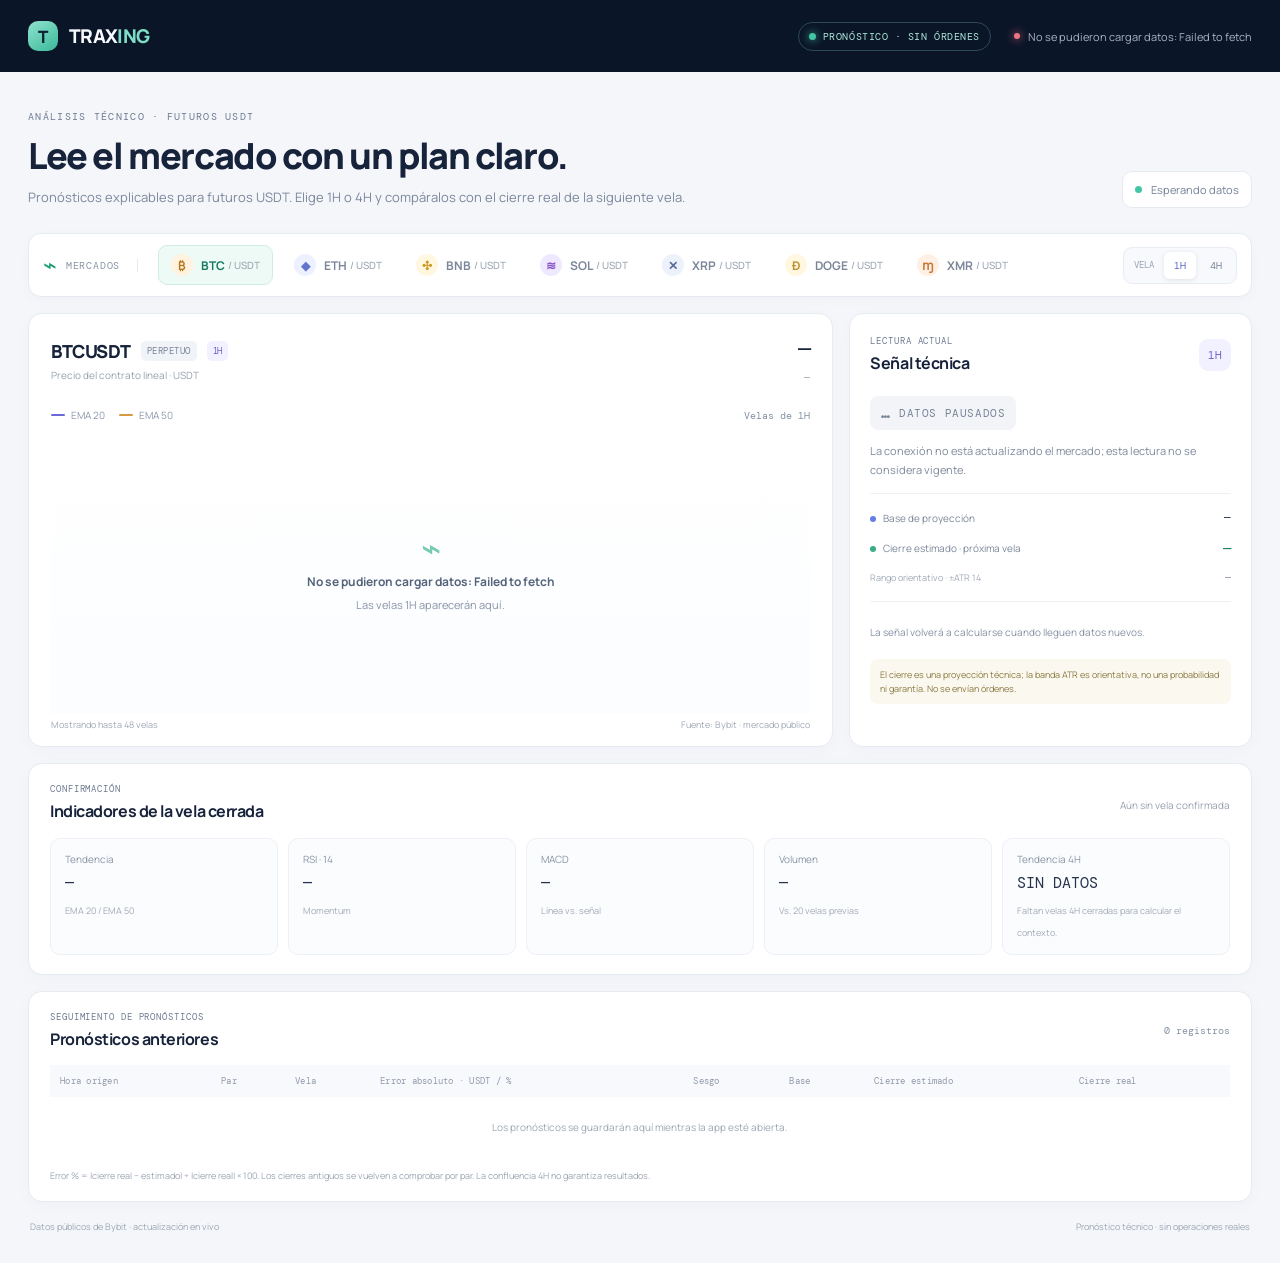
<file: index.html>
<!doctype html>
<html lang="es">
  <head>
    <meta charset="utf-8" />
    <meta name="viewport" content="width=device-width, initial-scale=1" />
    <meta name="theme-color" content="#0b1528" />
    <meta name="description" content="TRAXING: panel técnico experimental para futuros cripto en velas de 1 h y 4 h." />
    <meta name="mobile-web-app-capable" content="yes" />
    <link rel="manifest" href="./manifest.webmanifest" />
    <title>TRAXING — pronósticos de futuros 1H/4H</title>
    <link rel="stylesheet" href="./styles.css" />
    <script type="module" src="./src/app.js"></script>
  </head>
  <body>
    <div class="app-shell">
      <header class="topbar">
        <a class="brand" href="./" aria-label="TRAXING inicio">
          <span class="brand-mark" aria-hidden="true">T</span>
          <span>TRAX<span class="brand-accent">ING</span></span>
        </a>
        <div class="topbar-right">
          <span class="mode-pill"><span class="mode-dot"></span> PRONÓSTICO · SIN ÓRDENES</span>
          <div class="connection" id="market-status" role="status" aria-live="polite">
            <span class="connection-dot"></span><span>Preparando mercado</span>
          </div>
        </div>
      </header>

      <main>
        <section class="intro-row">
          <div>
            <p class="eyebrow">ANÁLISIS TÉCNICO · FUTUROS USDT</p>
            <h1>Lee el mercado con un plan claro.</h1>
            <p class="intro-copy">Pronósticos explicables para futuros USDT. Elige 1H o 4H y compáralos con el cierre real de la siguiente vela.</p>
          </div>
          <div class="updated-chip"><span class="pulse-dot"></span><span id="last-updated">Esperando datos</span></div>
        </section>

        <section class="market-strip" aria-label="Selecciona un contrato">
          <div class="market-strip-label"><span class="tiny-chart-icon">⌁</span> MERCADOS</div>
          <div id="symbol-picker" class="symbol-picker">
            <button class="symbol-button is-active" type="button" data-symbol="BTCUSDT" aria-pressed="true"><span class="coin-icon coin-btc">₿</span><span>BTC</span><span class="symbol-quote">/ USDT</span></button>
            <button class="symbol-button" type="button" data-symbol="ETHUSDT" aria-pressed="false"><span class="coin-icon coin-eth">◆</span><span>ETH</span><span class="symbol-quote">/ USDT</span></button>
            <button class="symbol-button" type="button" data-symbol="BNBUSDT" aria-pressed="false"><span class="coin-icon coin-bnb">✣</span><span>BNB</span><span class="symbol-quote">/ USDT</span></button>
            <button class="symbol-button" type="button" data-symbol="SOLUSDT" aria-pressed="false"><span class="coin-icon coin-sol">≋</span><span>SOL</span><span class="symbol-quote">/ USDT</span></button>
            <button class="symbol-button" type="button" data-symbol="XRPUSDT" aria-pressed="false"><span class="coin-icon coin-xrp">✕</span><span>XRP</span><span class="symbol-quote">/ USDT</span></button>
            <button class="symbol-button" type="button" data-symbol="DOGEUSDT" aria-pressed="false"><span class="coin-icon coin-doge">Ð</span><span>DOGE</span><span class="symbol-quote">/ USDT</span></button>
            <button class="symbol-button" type="button" data-symbol="XMRUSDT" aria-pressed="false"><span class="coin-icon coin-xmr">ɱ</span><span>XMR</span><span class="symbol-quote">/ USDT</span></button>
          </div>
          <div class="timeframe-picker" id="timeframe-picker" aria-label="Marco temporal del pronóstico">
            <span class="timeframe-label">VELA</span>
            <button class="timeframe-button is-active" type="button" data-timeframe="60" aria-pressed="true">1H</button>
            <button class="timeframe-button" type="button" data-timeframe="240" aria-pressed="false">4H</button>
          </div>
        </section>

        <section class="dashboard-grid">
          <article class="panel chart-panel">
            <div class="panel-heading chart-heading">
              <div>
                <div class="asset-heading"><span id="active-symbol">BTCUSDT</span><span class="perp-tag">PERPETUO</span><span class="active-timeframe" id="active-timeframe">1H</span></div>
                <p class="subtle-heading">Precio del contrato lineal · USDT</p>
              </div>
              <div class="price-stack"><strong id="current-price">—</strong><span id="price-change" class="price-change">Cargando</span></div>
            </div>
            <div class="chart-legend">
              <span class="legend-key"><i class="legend-line legend-ema20"></i> EMA 20</span>
              <span class="legend-key"><i class="legend-line legend-ema50"></i> EMA 50</span>
              <span class="legend-spacer"></span>
              <span id="candle-state" class="candle-state">Velas de 1 h</span>
            </div>
            <div class="chart-wrap" id="chart-wrap">
              <canvas id="chart" aria-label="Gráfico de velas del marco seleccionado"></canvas>
              <div id="chart-empty" class="chart-empty"><span class="empty-glyph">⌁</span><strong>Conectando con el mercado</strong><span>Las velas horarias aparecerán aquí.</span></div>
            </div>
            <div class="chart-footer"><span>Mostrando hasta 48 velas</span><span>Fuente: Bybit · mercado público</span></div>
          </article>

          <aside class="panel signal-panel" id="signal-card" aria-live="polite">
            <div class="panel-heading signal-heading">
              <div><p class="panel-kicker">LECTURA ACTUAL</p><h2>Señal técnica</h2></div>
              <span class="hour-badge" id="signal-timeframe">1H</span>
            </div>
            <div class="signal-status status-wait" id="signal-status"><span class="signal-icon">…</span><span id="signal-label">ESPERAR</span></div>
            <p class="signal-summary" id="signal-summary">Analizando tendencia, momentum y volumen de la última vela cerrada.</p>
            <div class="signal-levels">
              <div class="level-row"><span><i class="level-bullet entry-bullet"></i>Base de proyección</span><strong id="forecast-base">—</strong></div>
              <div class="level-row forecast-close-row"><span><i class="level-bullet target-bullet"></i>Cierre estimado · próxima vela</span><strong id="forecast-close">—</strong></div>
              <div class="level-row subdued-row"><span>Rango orientativo · ±ATR 14</span><strong id="forecast-range">—</strong></div>
            </div>
            <p class="forecast-summary" id="forecast-summary">Esperando datos para calcular el cierre aproximado.</p>
            <div class="signal-reasons" id="signal-reasons"><p>Las razones de la señal aparecerán cuando haya datos suficientes.</p></div>
            <p class="estimate-note">El cierre es una proyección técnica; la banda ATR es orientativa, no una probabilidad ni garantía. No se envían órdenes.</p>
          </aside>
        </section>

        <section class="panel indicator-panel">
          <div class="section-heading"><div><p class="panel-kicker">CONFIRMACIÓN</p><h2>Indicadores de la vela cerrada</h2></div><span class="subtle-heading" id="signal-candle-time">Aún sin vela confirmada</span></div>
          <div class="indicator-grid">
            <div class="indicator-card"><span>Tendencia</span><strong id="trend-value">—</strong><small>EMA 20 / EMA 50</small></div>
            <div class="indicator-card"><span>RSI · 14</span><strong id="rsi-value">—</strong><small>Momentum</small></div>
            <div class="indicator-card"><span>MACD</span><strong id="macd-value">—</strong><small>Línea vs. señal</small></div>
            <div class="indicator-card"><span>Volumen</span><strong id="volume-value">—</strong><small>Vs. 20 velas previas</small></div>
            <div class="indicator-card" id="context-card"><span>Tendencia 4H</span><strong id="context-value">—</strong><small id="context-note">Filtro de confluencia</small></div>
          </div>
        </section>

        <section class="panel journal-panel">
          <div class="section-heading journal-title-row"><div><p class="panel-kicker">SEGUIMIENTO DE PRONÓSTICOS</p><h2>Pronósticos anteriores</h2></div><span class="journal-count" id="journal-count">0 registros</span></div>
          <div class="table-scroll">
            <table>
              <thead><tr><th>Hora origen</th><th>Par</th><th>Vela</th><th>Error absoluto · USDT / %</th><th>Sesgo</th><th>Base</th><th>Cierre estimado</th><th>Cierre real</th></tr></thead>
              <tbody id="forecast-journal"><tr class="empty-row"><td colspan="8">Los pronósticos se guardarán aquí mientras la app esté abierta.</td></tr></tbody>
            </table>
          </div>
          <p class="journal-footnote">Error % = |cierre real − estimado| ÷ |cierre real| × 100. Los cierres antiguos se vuelven a comprobar por par. La confluencia 4H no garantiza resultados.</p>
        </section>

        <footer class="page-footer"><span>Datos públicos de Bybit · actualización en vivo</span><span>Pronóstico técnico · sin operaciones reales</span></footer>
      </main>
    </div>
  </body>
</html>
</file>
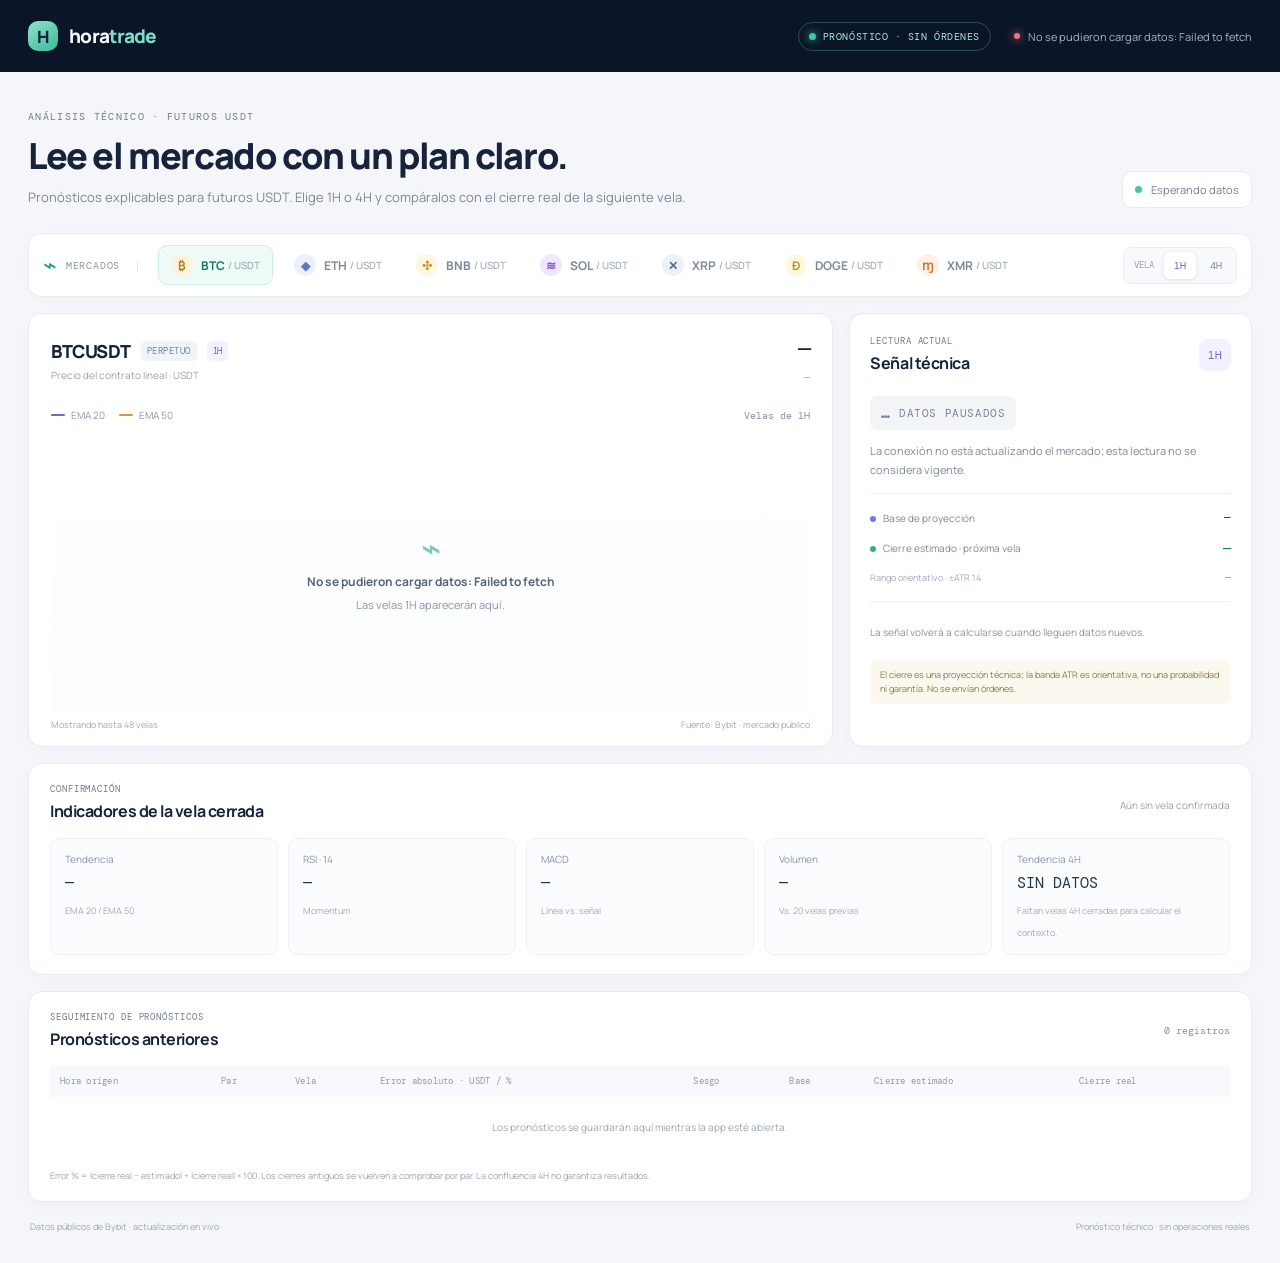
<file: crypto-futures-hourly-app/index.html>
<!doctype html>
<html lang="es">
  <head>
    <meta charset="utf-8" />
    <meta name="viewport" content="width=device-width, initial-scale=1" />
    <meta name="theme-color" content="#0b1528" />
    <meta name="description" content="Panel experimental de pronósticos técnicos de futuros cripto en velas de 1 h y 4 h." />
    <title>HoraTrade — pronósticos de futuros 1H/4H</title>
    <link rel="stylesheet" href="/styles.css" />
    <script type="module" src="/src/app.js"></script>
  </head>
  <body>
    <div class="app-shell">
      <header class="topbar">
        <a class="brand" href="/" aria-label="HoraTrade inicio">
          <span class="brand-mark" aria-hidden="true">H</span>
          <span>hora<span class="brand-accent">trade</span></span>
        </a>
        <div class="topbar-right">
          <span class="mode-pill"><span class="mode-dot"></span> PRONÓSTICO · SIN ÓRDENES</span>
          <div class="connection" id="market-status" role="status" aria-live="polite">
            <span class="connection-dot"></span><span>Preparando mercado</span>
          </div>
        </div>
      </header>

      <main>
        <section class="intro-row">
          <div>
            <p class="eyebrow">ANÁLISIS TÉCNICO · FUTUROS USDT</p>
            <h1>Lee el mercado con un plan claro.</h1>
            <p class="intro-copy">Pronósticos explicables para futuros USDT. Elige 1H o 4H y compáralos con el cierre real de la siguiente vela.</p>
          </div>
          <div class="updated-chip"><span class="pulse-dot"></span><span id="last-updated">Esperando datos</span></div>
        </section>

        <section class="market-strip" aria-label="Selecciona un contrato">
          <div class="market-strip-label"><span class="tiny-chart-icon">⌁</span> MERCADOS</div>
          <div id="symbol-picker" class="symbol-picker">
            <button class="symbol-button is-active" type="button" data-symbol="BTCUSDT" aria-pressed="true"><span class="coin-icon coin-btc">₿</span><span>BTC</span><span class="symbol-quote">/ USDT</span></button>
            <button class="symbol-button" type="button" data-symbol="ETHUSDT" aria-pressed="false"><span class="coin-icon coin-eth">◆</span><span>ETH</span><span class="symbol-quote">/ USDT</span></button>
            <button class="symbol-button" type="button" data-symbol="BNBUSDT" aria-pressed="false"><span class="coin-icon coin-bnb">✣</span><span>BNB</span><span class="symbol-quote">/ USDT</span></button>
            <button class="symbol-button" type="button" data-symbol="SOLUSDT" aria-pressed="false"><span class="coin-icon coin-sol">≋</span><span>SOL</span><span class="symbol-quote">/ USDT</span></button>
            <button class="symbol-button" type="button" data-symbol="XRPUSDT" aria-pressed="false"><span class="coin-icon coin-xrp">✕</span><span>XRP</span><span class="symbol-quote">/ USDT</span></button>
            <button class="symbol-button" type="button" data-symbol="DOGEUSDT" aria-pressed="false"><span class="coin-icon coin-doge">Ð</span><span>DOGE</span><span class="symbol-quote">/ USDT</span></button>
            <button class="symbol-button" type="button" data-symbol="XMRUSDT" aria-pressed="false"><span class="coin-icon coin-xmr">ɱ</span><span>XMR</span><span class="symbol-quote">/ USDT</span></button>
          </div>
          <div class="timeframe-picker" id="timeframe-picker" aria-label="Marco temporal del pronóstico">
            <span class="timeframe-label">VELA</span>
            <button class="timeframe-button is-active" type="button" data-timeframe="60" aria-pressed="true">1H</button>
            <button class="timeframe-button" type="button" data-timeframe="240" aria-pressed="false">4H</button>
          </div>
        </section>

        <section class="dashboard-grid">
          <article class="panel chart-panel">
            <div class="panel-heading chart-heading">
              <div>
                <div class="asset-heading"><span id="active-symbol">BTCUSDT</span><span class="perp-tag">PERPETUO</span><span class="active-timeframe" id="active-timeframe">1H</span></div>
                <p class="subtle-heading">Precio del contrato lineal · USDT</p>
              </div>
              <div class="price-stack"><strong id="current-price">—</strong><span id="price-change" class="price-change">Cargando</span></div>
            </div>
            <div class="chart-legend">
              <span class="legend-key"><i class="legend-line legend-ema20"></i> EMA 20</span>
              <span class="legend-key"><i class="legend-line legend-ema50"></i> EMA 50</span>
              <span class="legend-spacer"></span>
              <span id="candle-state" class="candle-state">Velas de 1 h</span>
            </div>
            <div class="chart-wrap" id="chart-wrap">
              <canvas id="chart" aria-label="Gráfico de velas del marco seleccionado"></canvas>
              <div id="chart-empty" class="chart-empty"><span class="empty-glyph">⌁</span><strong>Conectando con el mercado</strong><span>Las velas horarias aparecerán aquí.</span></div>
            </div>
            <div class="chart-footer"><span>Mostrando hasta 48 velas</span><span>Fuente: Bybit · mercado público</span></div>
          </article>

          <aside class="panel signal-panel" id="signal-card" aria-live="polite">
            <div class="panel-heading signal-heading">
              <div><p class="panel-kicker">LECTURA ACTUAL</p><h2>Señal técnica</h2></div>
              <span class="hour-badge" id="signal-timeframe">1H</span>
            </div>
            <div class="signal-status status-wait" id="signal-status"><span class="signal-icon">…</span><span id="signal-label">ESPERAR</span></div>
            <p class="signal-summary" id="signal-summary">Analizando tendencia, momentum y volumen de la última vela cerrada.</p>
            <div class="signal-levels">
              <div class="level-row"><span><i class="level-bullet entry-bullet"></i>Base de proyección</span><strong id="forecast-base">—</strong></div>
              <div class="level-row forecast-close-row"><span><i class="level-bullet target-bullet"></i>Cierre estimado · próxima vela</span><strong id="forecast-close">—</strong></div>
              <div class="level-row subdued-row"><span>Rango orientativo · ±ATR 14</span><strong id="forecast-range">—</strong></div>
            </div>
            <p class="forecast-summary" id="forecast-summary">Esperando datos para calcular el cierre aproximado.</p>
            <div class="signal-reasons" id="signal-reasons"><p>Las razones de la señal aparecerán cuando haya datos suficientes.</p></div>
            <p class="estimate-note">El cierre es una proyección técnica; la banda ATR es orientativa, no una probabilidad ni garantía. No se envían órdenes.</p>
          </aside>
        </section>

        <section class="panel indicator-panel">
          <div class="section-heading"><div><p class="panel-kicker">CONFIRMACIÓN</p><h2>Indicadores de la vela cerrada</h2></div><span class="subtle-heading" id="signal-candle-time">Aún sin vela confirmada</span></div>
          <div class="indicator-grid">
            <div class="indicator-card"><span>Tendencia</span><strong id="trend-value">—</strong><small>EMA 20 / EMA 50</small></div>
            <div class="indicator-card"><span>RSI · 14</span><strong id="rsi-value">—</strong><small>Momentum</small></div>
            <div class="indicator-card"><span>MACD</span><strong id="macd-value">—</strong><small>Línea vs. señal</small></div>
            <div class="indicator-card"><span>Volumen</span><strong id="volume-value">—</strong><small>Vs. 20 velas previas</small></div>
            <div class="indicator-card" id="context-card"><span>Tendencia 4H</span><strong id="context-value">—</strong><small id="context-note">Filtro de confluencia</small></div>
          </div>
        </section>

        <section class="panel journal-panel">
          <div class="section-heading journal-title-row"><div><p class="panel-kicker">SEGUIMIENTO DE PRONÓSTICOS</p><h2>Pronósticos anteriores</h2></div><span class="journal-count" id="journal-count">0 registros</span></div>
          <div class="table-scroll">
            <table>
              <thead><tr><th>Hora origen</th><th>Par</th><th>Vela</th><th>Error absoluto · USDT / %</th><th>Sesgo</th><th>Base</th><th>Cierre estimado</th><th>Cierre real</th></tr></thead>
              <tbody id="forecast-journal"><tr class="empty-row"><td colspan="8">Los pronósticos se guardarán aquí mientras la app esté abierta.</td></tr></tbody>
            </table>
          </div>
          <p class="journal-footnote">Error % = |cierre real − estimado| ÷ |cierre real| × 100. Los cierres antiguos se vuelven a comprobar por par. La confluencia 4H no garantiza resultados.</p>
        </section>

        <footer class="page-footer"><span>Datos públicos de Bybit · actualización en vivo</span><span>Pronóstico técnico · sin operaciones reales</span></footer>
      </main>
    </div>
  </body>
</html>
</file>
<file: styles.css>
@import url('https://fonts.googleapis.com/css2?family=DM+Mono:wght@400;500&family=Manrope:wght@400;500;600;700;800&display=swap');

:root {
  color-scheme: light;
  --ink: #17233b;
  --muted: #7b879b;
  --line: #e6ebf2;
  --surface: #ffffff;
  --canvas: #f4f6fa;
  --navy: #0b1528;
  --green: #1b9c74;
  --green-soft: #e8f8f2;
  --red: #d65364;
  --red-soft: #fff0f2;
  --violet: #7162d9;
  --mono: 'DM Mono', Consolas, monospace;
  font-family: 'Manrope', 'Segoe UI', sans-serif;
}

* { box-sizing: border-box; }
body { margin: 0; min-width: 320px; background: var(--canvas); color: var(--ink); }
button { font: inherit; }
.app-shell { min-height: 100vh; }
.topbar { height: 72px; background: var(--navy); color: #fff; display: flex; align-items: center; justify-content: space-between; padding: 0 max(28px, calc((100vw - 1280px) / 2)); }
.brand { text-decoration: none; color: #f7f9ff; display: flex; align-items: center; gap: 11px; font-size: 19px; font-weight: 800; letter-spacing: -.7px; }
.brand-mark { display: grid; place-items: center; width: 30px; height: 30px; border-radius: 10px; background: linear-gradient(145deg,#91e3cf,#39b998); color: #0b2433; font-size: 17px; font-weight: 800; }
.brand-accent { color: #7dddc5; }
.topbar-right { display: flex; align-items: center; gap: 23px; }
.mode-pill { display: inline-flex; align-items: center; gap: 7px; padding: 7px 10px; border: 1px solid rgba(147,226,207,.25); border-radius: 999px; color: #aee9d9; font: 10px var(--mono); letter-spacing: .55px; }
.mode-dot, .connection-dot, .pulse-dot { width: 7px; height: 7px; border-radius: 50%; background: #42c6a3; }
.mode-dot { box-shadow: 0 0 9px #42c6a3; }
.connection { display: flex; align-items: center; gap: 8px; color: #a7b3c7; font-size: 11px; }
.connection-dot { width: 6px; height: 6px; background: #8897ad; }
.connection.is-connected .connection-dot { background: #42c6a3; box-shadow: 0 0 8px #42c6a3; }
.connection.is-error .connection-dot { background: #ee7682; box-shadow: 0 0 8px #ee7682; }
main { width: min(1280px, calc(100% - 56px)); margin: 0 auto; padding: 38px 0 30px; }
.intro-row { display: flex; justify-content: space-between; align-items: flex-end; gap: 18px; margin-bottom: 25px; }
.eyebrow, .panel-kicker { margin: 0 0 8px; color: #6e7a91; font: 10px var(--mono); letter-spacing: 1.3px; }
h1 { margin: 0; font-size: clamp(26px, 3vw, 36px); letter-spacing: -1.4px; font-weight: 800; }
.intro-copy { margin: 7px 0 0; max-width: 675px; color: var(--muted); font-size: 13px; line-height: 1.65; }
.updated-chip { display: flex; align-items: center; gap: 9px; white-space: nowrap; color: #718096; font-size: 11px; padding: 10px 12px; background: #fff; border: 1px solid var(--line); border-radius: 10px; }
.pulse-dot { width: 7px; height: 7px; }
.pulse-dot.pulsing { animation: pulse 1.7s infinite; }
@keyframes pulse { 50% { opacity: .35; box-shadow: 0 0 0 5px rgba(66,198,163,.1); } }
.market-strip { display: flex; align-items: center; gap: 20px; background: #fff; border: 1px solid var(--line); border-radius: 13px; padding: 11px 14px; margin-bottom: 16px; box-shadow: 0 3px 12px rgba(30,48,78,.025); }
.market-strip-label { display: flex; align-items: center; gap: 8px; padding-right: 17px; border-right: 1px solid var(--line); color: #8a95a7; font: 10px var(--mono); letter-spacing: .8px; }
.tiny-chart-icon { font: 23px Georgia, serif; color: var(--green); line-height: .6; }
.symbol-picker { display: flex; align-items: center; gap: 8px; flex: 1; }
.symbol-button { display: inline-flex; align-items: center; gap: 8px; padding: 8px 12px; border: 1px solid transparent; background: transparent; border-radius: 9px; color: #7c8799; cursor: pointer; font-weight: 700; font-size: 12px; transition: .16s ease; }
.symbol-button:hover { background: #f7f8fc; }
.symbol-button.is-active { background: #eefaf6; border-color: #cfeee3; color: #16785d; }
.coin-icon { display: inline-grid; place-items: center; width: 22px; height: 22px; border-radius: 50%; font-size: 12px; }
.coin-btc { background: #fff3df; color: #b27a1e; }
.coin-eth { background: #edf0ff; color: #6174ce; }
.coin-bnb { background: #fff7df; color: #cf9825; }
.coin-sol { background: #eee9ff; color: #8954c8; }
.coin-xrp { background: #edf1fb; color: #596b9b; }
.coin-doge { background: #fff7df; color: #bb922c; }
.coin-xmr { background: #fff0e5; color: #c8793a; }
.symbol-quote { color: #9ca6b4; font-size: 10px; font-weight: 500; margin-left: -5px; }
.timeframe-picker { display: inline-flex; align-items: center; gap: 4px; padding: 4px; border: 1px solid #e8ecf3; border-radius: 9px; background: #f8f9fc; white-space: nowrap; }
.timeframe-label { padding: 0 6px; color: #99a3b2; font: 9px var(--mono); }
.timeframe-button { padding: 7px 10px; border: 0; border-radius: 6px; background: transparent; color: #7c8799; cursor: pointer; font: 10px var(--mono); }
.timeframe-button.is-active { background: #fff; color: #5d67c5; box-shadow: 0 1px 4px rgba(30,48,78,.12); }
.timeframe-button:focus-visible, .symbol-button:focus-visible { outline: 2px solid #7166d8; outline-offset: 2px; }
.dashboard-grid { display: grid; grid-template-columns: minmax(0, 1.8fr) minmax(300px, .9fr); gap: 16px; align-items: stretch; }
.panel { background: var(--surface); border: 1px solid var(--line); border-radius: 14px; box-shadow: 0 4px 18px rgba(34,54,84,.025); }
.chart-panel, .signal-panel { min-height: 430px; }
.chart-panel { padding: 21px 22px 15px; }
.panel-heading { display: flex; justify-content: space-between; align-items: center; gap: 12px; }
.asset-heading { display: flex; align-items: center; gap: 10px; font-size: 18px; font-weight: 800; letter-spacing: -.5px; }
.perp-tag { padding: 4px 6px; border-radius: 5px; background: #f0f3f8; color: #778397; font: 9px var(--mono); letter-spacing: .5px; }
.active-timeframe { padding: 4px 6px; border-radius: 5px; background: #f2f1ff; color: #6f61cb; font: 9px var(--mono); }
.subtle-heading { margin: 5px 0 0; color: #96a0af; font-size: 10px; }
.price-stack { text-align: right; }
.price-stack strong { display: block; font: 22px var(--mono); letter-spacing: -1px; }
.price-change { display: inline-block; margin-top: 4px; color: #9aa4b4; font: 10px var(--mono); }
.price-change.positive { color: var(--green); }
.price-change.negative { color: var(--red); }
.chart-legend { display: flex; align-items: center; gap: 14px; margin-top: 22px; color: #8d98aa; font-size: 10px; }
.legend-key { display: flex; align-items: center; gap: 6px; }
.legend-line { display: inline-block; width: 14px; height: 2px; border-radius: 2px; }
.legend-ema20 { background: #6c68d8; }
.legend-ema50 { background: #d59a43; }
.legend-spacer { flex: 1; }
.candle-state { font: 10px var(--mono); color: #8290a4; }
.chart-wrap { position: relative; height: 285px; margin-top: 7px; }
#chart { display: block; width: 100%; height: 100%; }
.chart-empty { position: absolute; inset: 0; display: flex; flex-direction: column; align-items: center; justify-content: center; gap: 7px; color: #8793a6; font-size: 11px; text-align: center; background: linear-gradient(180deg,rgba(255,255,255,.3),rgba(250,252,255,.72)); }
.chart-empty strong { color: #55647b; font-size: 12px; }
.empty-glyph { font: 34px Georgia, serif; color: #75cbb2; line-height: 1; }
.chart-empty.is-hidden { display: none; }
.chart-footer { display: flex; justify-content: space-between; color: #a0a9b7; font-size: 9px; margin-top: 4px; }
.signal-panel { padding: 21px 20px 17px; }
.signal-heading h2, .section-heading h2 { margin: 0; font-size: 16px; letter-spacing: -.45px; }
.panel-kicker { margin-bottom: 5px; font-size: 9px; letter-spacing: .9px; }
.hour-badge { display: grid; place-items: center; width: 32px; height: 32px; border-radius: 9px; background: #f2f1ff; color: #6f61cb; font: 11px var(--mono); }
.signal-status { display: flex; align-items: center; gap: 9px; margin-top: 22px; width: fit-content; padding: 8px 11px; border-radius: 8px; background: #f3f5f9; color: #7b8799; font: 11px var(--mono); letter-spacing: .6px; }
.status-long { color: #167f60; background: var(--green-soft); }
.status-short { color: #c54859; background: var(--red-soft); }
.status-wait { color: #788497; background: #f2f4f8; }
.signal-icon { font-size: 14px; font-weight: 700; }
.signal-summary { color: #7e899b; font-size: 11px; line-height: 1.65; min-height: 36px; margin: 12px 0 14px; }
.signal-levels { border-top: 1px solid #edf0f5; border-bottom: 1px solid #edf0f5; padding: 10px 0; }
.level-row { display: flex; justify-content: space-between; align-items: center; gap: 8px; padding: 7px 0; color: #7b8799; font-size: 10px; }
.level-row strong { font: 11px var(--mono); color: #293752; text-align: right; }
.level-row.subdued-row { color: #a0a9b7; font-size: 9px; }
.level-row.subdued-row strong { color: #8591a5; font-size: 10px; }
.level-bullet { display: inline-block; width: 6px; height: 6px; border-radius: 50%; margin-right: 7px; }
.entry-bullet { background: #647ee6; }
.target-bullet { background: #38ad87; }
.signal-reasons { padding: 10px 0 3px; }
.signal-reasons p { margin: 4px 0; color: #8591a3; font-size: 10px; line-height: 1.55; }
.reason-row { display: flex; align-items: baseline; gap: 7px; margin: 6px 0; color: #647188; font-size: 10px; }
.reason-check { color: #36a982; font-weight: 800; }
.estimate-note { margin: 12px 0 0; padding: 9px 10px; border-radius: 8px; background: #faf8ef; color: #8c7a43; font-size: 9px; line-height: 1.5; }
.indicator-panel, .journal-panel { margin-top: 16px; padding: 19px 21px; }
.section-heading { display: flex; justify-content: space-between; align-items: center; gap: 15px; }
.indicator-grid { display: grid; grid-template-columns: repeat(5,minmax(0,1fr)); gap: 10px; margin-top: 16px; }
.indicator-card { padding: 13px 14px; border: 1px solid #edf0f5; border-radius: 10px; background: #fbfcfe; }
.indicator-card span { display: block; color: #8994a6; font-size: 10px; }
.indicator-card strong { display: block; margin: 7px 0 4px; color: #25334d; font: 15px var(--mono); }
.indicator-card strong.positive { color: var(--green); }
.indicator-card strong.negative { color: var(--red); }
.indicator-card small { color: #a2aab7; font-size: 9px; }
.journal-title-row { margin-bottom: 15px; }
.journal-count { color: #8793a5; font: 10px var(--mono); }
.table-scroll { width: 100%; overflow-x: auto; }
table { width: 100%; min-width: 880px; border-collapse: collapse; text-align: left; }
th { padding: 10px 10px; background: #f8f9fc; color: #909aab; font: 9px var(--mono); font-weight: 400; letter-spacing: .25px; }
td { padding: 12px 10px; border-bottom: 1px solid #eef1f5; color: #5d6b81; font-size: 10px; white-space: nowrap; }
tbody tr:last-child td { border-bottom: 0; }
.empty-row td { padding: 23px 10px; text-align: center; color: #9ba5b3; font-size: 10px; }
.direction-pill { display: inline-block; padding: 4px 7px; border-radius: 5px; font: 9px var(--mono); }
.direction-pill.long { color: #167f60; background: var(--green-soft); }
.direction-pill.short { color: #c54859; background: var(--red-soft); }
.direction-pill.neutral { color: #788497; background: #f2f4f8; }
.forecast-close-row strong { color: #167f60; font-size: 14px; }
.forecast-summary { margin: 9px 0 0; color: #718096; font: 10px var(--mono); line-height: 1.5; }
.movement-up { color: var(--green); font: 10px var(--mono); }
.movement-down { color: var(--red); font: 10px var(--mono); }
.movement-flat { color: #8692a5; font: 10px var(--mono); }
.error-low { color: #167f60; font: 10px var(--mono); }
.error-high { color: #c54859; font: 10px var(--mono); }
.journal-footnote { margin: 12px 0 0; color: #9aa4b2; font-size: 9px; }
.page-footer { display: flex; justify-content: space-between; gap: 15px; padding: 18px 2px 0; color: #9ca6b3; font-size: 9px; }

@media (max-width: 900px) {
  main { width: min(100% - 34px, 760px); padding-top: 27px; }
  .dashboard-grid { grid-template-columns: 1fr; }
  .signal-panel { min-height: auto; }
  .signal-summary { min-height: unset; }
  .market-strip { flex-wrap: wrap; gap: 9px; }
  .symbol-picker { flex-basis: 100%; flex-wrap: wrap; order: 2; }
  .timeframe-picker { margin-left: auto; order: 1; }
}
@media (max-width: 600px) {
  .topbar { height: 62px; padding: 0 17px; }
  .topbar-right { gap: 10px; }
  .mode-pill { font-size: 8px; padding: 6px 8px; }
  .connection { font-size: 0; }
  .connection-dot { width: 8px; height: 8px; }
  main { width: calc(100% - 28px); padding-top: 24px; }
  .intro-row { align-items: flex-start; flex-direction: column; gap: 13px; }
  h1 { font-size: 27px; }
  .intro-copy { font-size: 12px; }
  .updated-chip { padding: 8px 10px; }
  .market-strip { flex-wrap: wrap; gap: 9px; padding: 10px; }
  .market-strip-label { border-right: 0; padding-right: 4px; }
  .symbol-picker { display: grid; grid-template-columns: repeat(4,minmax(0,1fr)); gap: 3px; }
  .symbol-button { justify-content: center; gap: 4px; min-width: 0; padding: 7px 3px; font-size: 9px; }
  .coin-icon { width: 19px; height: 19px; font-size: 10px; }
  .symbol-quote { display: none; }
  .timeframe-picker { margin-left: auto; }
  .chart-panel { padding: 16px 13px 12px; min-height: 390px; }
  .chart-wrap { height: 250px; }
  .asset-heading { font-size: 16px; }
  .price-stack strong { font-size: 17px; }
  .chart-legend { gap: 9px; margin-top: 17px; }
  .chart-footer { font-size: 8px; }
  .signal-panel { padding: 17px 15px; }
  .indicator-panel, .journal-panel { padding: 16px 13px; }
  .indicator-grid { grid-template-columns: repeat(2,minmax(0,1fr)); }
  .section-heading { align-items: flex-start; }
  .section-heading > .subtle-heading { text-align: right; max-width: 130px; line-height: 1.4; }
  .page-footer { font-size: 8px; }
}
</file>
